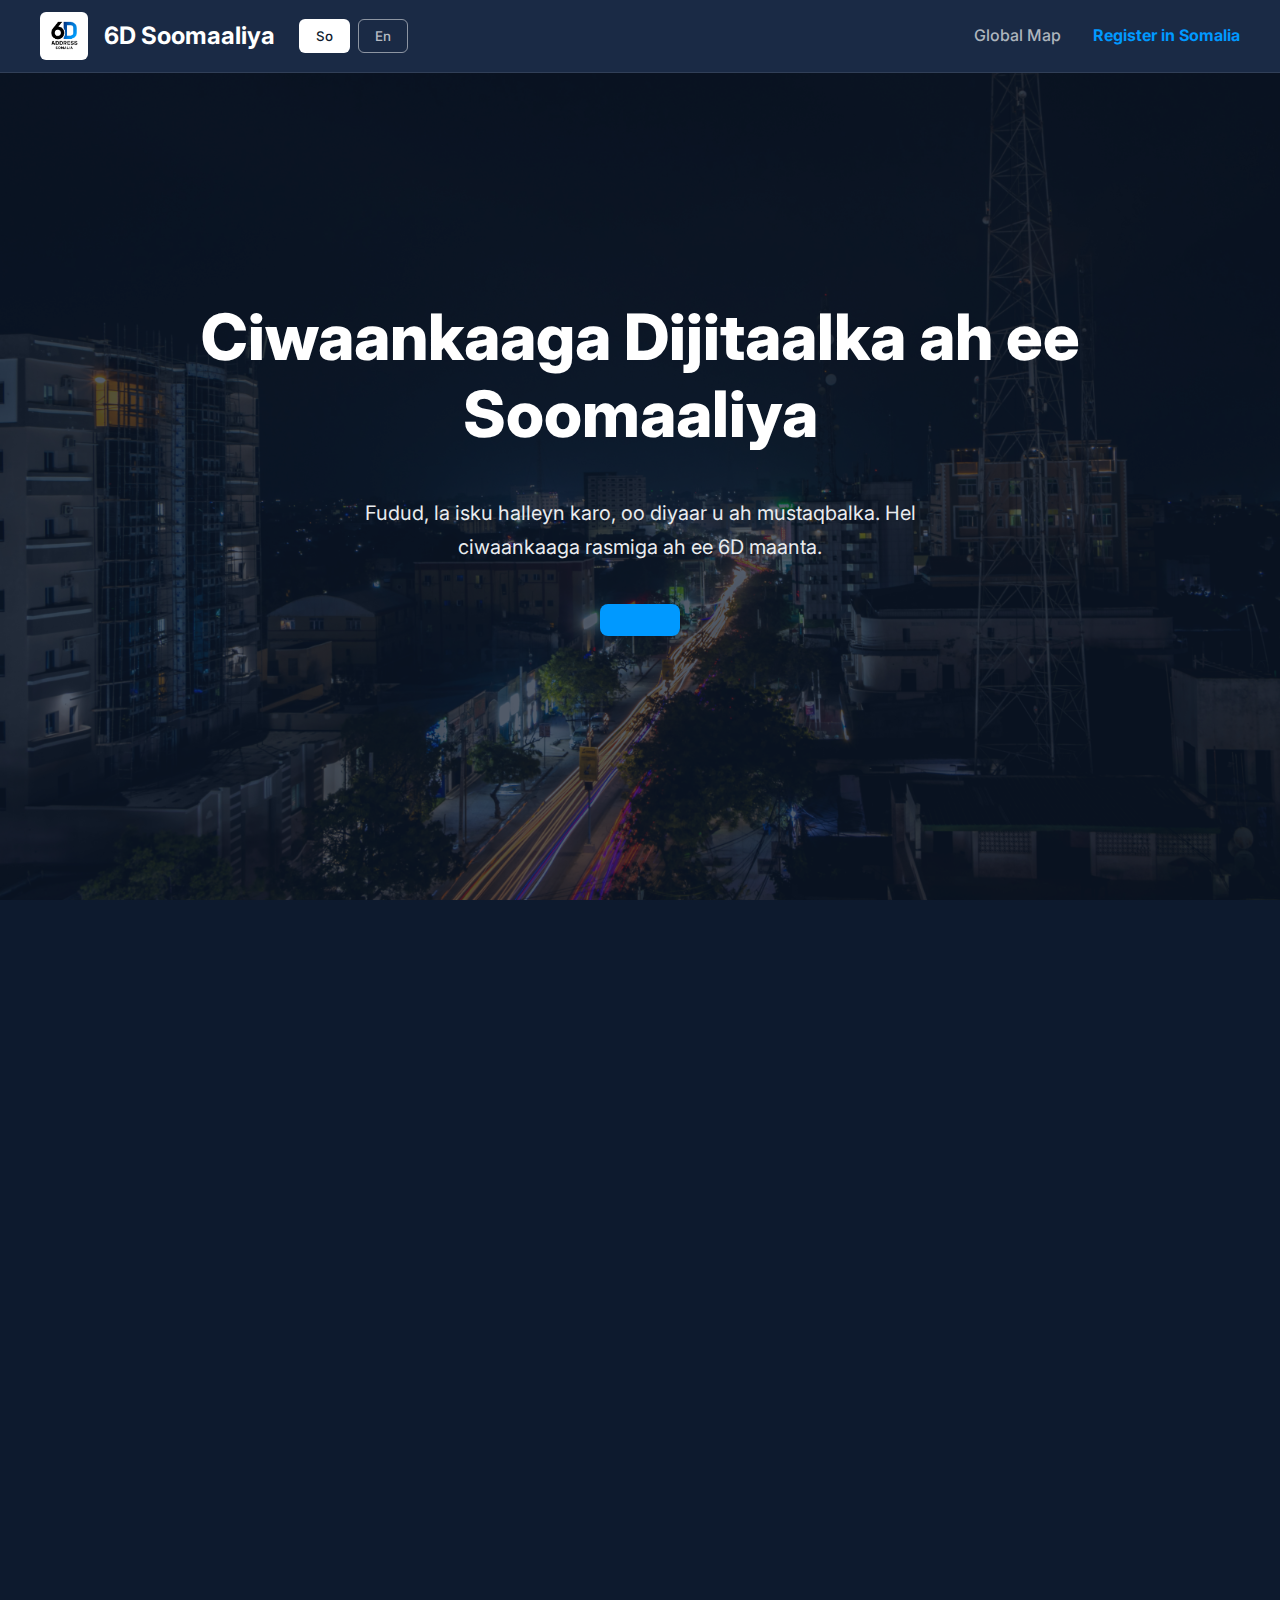
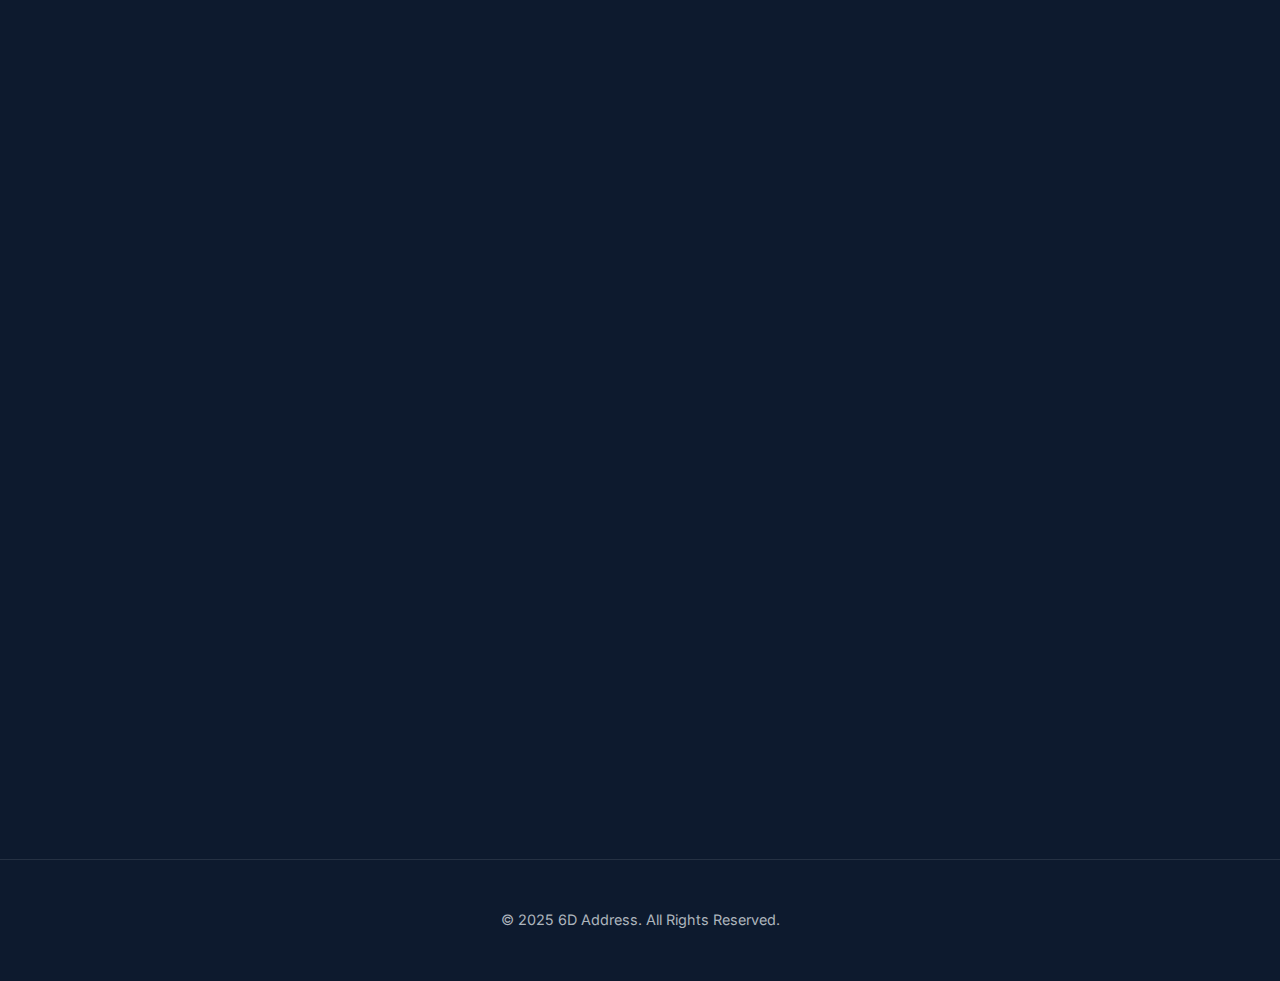
<file: public/countries/somalia/index.html>
<!DOCTYPE html>
<html lang="so">
<head>
    <meta charset="UTF-8">
    <meta name="viewport" content="width=device-width, initial-scale=1.0">
    <title>6D Address - Soomaaliya</title>
    <link rel="stylesheet" href="style.css"> 
    <link rel="preconnect" href="https://fonts.googleapis.com">
    <link rel="preconnect" href="https://fonts.gstatic.com" crossorigin>
    <link href="https://fonts.googleapis.com/css2?family=Inter:wght@400;500;700;800&display=swap" rel="stylesheet">
</head>
<body>

    <!-- MODIFIED: The navbar structure is now updated -->
    <nav class="site-nav">
        <div class="nav-container container">
            <div class="nav-left">
                <a href="/somalia/" class="nav-brand">
                    <!-- Correct path to the Somalia-specific logo -->
                    <img src="assets/logo-somalia.png" alt="6D Address Somalia Logo"> 
                    <span id="nav-brand-text"></span>
                </a>
                <div class="lang-switcher">
                    <button id="lang-so">So</button>
                    <button id="lang-en">En</button>
                </div>
            </div>
            <div class="nav-links">
                <a href="/" class="nav-link">Global Map</a>
                <a href="/somalia/" class="nav-link active">Register in Somalia</a>
            </div>
        </div>
    </nav>

    <div class="hero">
        <div class="hero-content container">
            <h1 id="hero-title" class="hero-title"></h1>
            <p id="hero-subtitle" class="hero-subtitle"></p>
            <a id="cta-btn" href="map.html" class="cta-button"></a>
        </div>
    </div>

    <div class="content-section">
        <div class="container">
            <div class="floating-panel reveal">
                <h2 id="benefits-title" class="section-title"></h2>
                <div class="benefits-grid">
                    <div class="benefit-card">
                        <div class="icon icon-blue"><svg xmlns="http://www.w3.org/2000/svg" width="24" height="24" fill="currentColor" viewBox="0 0 16 16"><path d="M15.854.146a.5.5 0 0 1 .11.54l-5.819 14.547a.75.75 0 0 1-1.329.124l-3.178-4.995L.643 7.184a.75.75 0 0 1 .124-1.33L15.314.037a.5.5 0 0 1 .54.11ZM6.636 10.07l2.761 4.338L14.13 2.576 6.636 10.07Zm6.787-8.201L1.591 6.602l4.339 2.76 7.494-7.493Z"/></svg></div>
                        <h3 id="benefit1-title"></h3><p id="benefit1-text"></p>
                    </div>
                    <div class="benefit-card">
                        <div class="icon icon-green"><svg xmlns="http://www.w3.org/2000/svg" width="24" height="24" fill="currentColor" viewBox="0 0 16 16"><path fill-rule="evenodd" d="M15.817.113A.5.5 0 0 1 16 .5v14a.5.5 0 0 1-.402.49l-5 1a.502.502 0 0 1-.196 0L5.5 15.01l-4.902.98A.5.5 0 0 1 0 15.5v-14a.5.5 0 0 1 .402-.49l5-1a.5.5 0 0 1 .196 0L10.5.99l4.902-.98a.5.5 0 0 1 .415.103zM10 1.91l-4-1v12.1l4 1V1.91zm5 .155L11 3.455v12.1l4-1V2.065zM5 14.09l-4 1V2.065l4-1v12.1z"/></svg></div>
                        <h3 id="benefit2-title"></h3><p id="benefit2-text"></p>
                    </div>
                    <div class="benefit-card">
                        <div class="icon icon-purple"><svg xmlns="http://www.w3.org/2000/svg" width="24" height="24" fill="currentColor" viewBox="0 0 16 16"><path d="M13.854 3.646a.5.5 0 0 1 0 .708l-7 7a.5.5 0 0 1-.708 0l-3.5-3.5a.5.5 0 1 1 .708-.708L6.5 10.293l6.646-6.647a.5.5 0 0 1 .708 0z"/></svg></div>
                        <h3 id="benefit3-title"></h3><p id="benefit3-text"></p>
                    </div>
                </div>
            </div>
        </div>
    </div>

    <div class="content-section">
        <div class="container reveal">
            <h2 id="steps-title" class="section-title"></h2>
            <div class="timeline">
                <div class="timeline-item reveal" data-step="1"><div class="timeline-content"><h3 id="step1-text"></h3></div></div>
                <div class="timeline-item reveal" data-step="2"><div class="timeline-content"><h3 id="step2-text"></h3></div></div>
                <div class="timeline-item reveal" data-step="3"><div class="timeline-content"><h3 id="step3-text"></h3></div></div>
                <div class="timeline-item reveal" data-step="4"><div class="timeline-content"><h3 id="step4-text"></h3></div></div>
            </div>
        </div>
    </div>

    <footer class="site-footer">
        <div class="container">
            &copy; 2025 6D Address. All Rights Reserved.
        </div>
    </footer>

    <script>
        const translations = {
            navBrandText: { so: "6D Soomaaliya", en: "6D Somalia" },
            heroTitle: { so: "Ciwaankaaga Dijitaalka ah ee Soomaaliya", en: "Your Digital Address for Somalia" },
            heroSubtitle: { so: "Fudud, la isku halleyn karo, oo diyaar u ah mustaqbalka. Hel ciwaankaaga rasmiga ah ee 6D maanta.", en: "Simple, reliable, and ready for the future. Get your official 6D Address today." },
            ctaButton: { so: "Diiwaan Geli Ciwaankaaga", en: "Register Your Address" },
            benefitsTitle: { so: "Ciwaan Fudud, Faa'iidooyin Weyn", en: "Simple Address, Powerful Benefits" },
            benefit1Title: { so: "Boostada & Xirmooyinka la Isku Halleyn Karo", en: "Reliable Mail & Packages" },
            benefit1Text: { so: "Hubi in alaabtaadu ay si sax ah kuugu soo gaarto mar walba.", en: "Ensure deliveries reach your doorstep accurately, every time." },
            benefit2Title: { so: "Adeegyo Hufan", en: "Efficient Services" },
            benefit2Text: { so: "Taksi, cunto geyn, gurmad degdeg ah, iyo hagidda oo dhakhso ah.", en: "Faster taxi, food delivery, emergency response, and navigation." },
            benefit3Title: { so: "Fudud in la Isticmaalo & la Wadaago", en: "Easy to Use & Share" },
            benefit3Text: { so: "Koodhkaaga gaarka ah ee 6-god ah waa mid fudud in la xasuusto lana wadaago.", en: "Your unique 6-digit code is simple to remember and communicate." },
            stepsTitle: { so: "Koodhkaaga Ku Hel Daqiiqado Gudahood", en: "Get Your Code in Seconds" },
            step1Text: { so: "Tag Diiwaangelinta", en: "Go to Register" },
            step2Text: { so: "Calaamadee Goobtaada", en: "Pinpoint Location" },
            step3Text: { so: "Hel Koodhka 6D", en: "Get 6D Code" },
            step4Text: { so: "Kudar Mobilka & Gudbi", en: "Add Mobile & Submit" }
        };

        const elements = {
            navBrandText: document.getElementById('nav-brand-text'),
            heroTitle: document.getElementById('hero-title'),
            heroSubtitle: document.getElementById('hero-subtitle'),
            ctaBtn: document.getElementById('cta-btn'),
            benefitsTitle: document.getElementById('benefits-title'),
            benefit1Title: document.getElementById('benefit1-title'),
            benefit1Text: document.getElementById('benefit1-text'),
            benefit2Title: document.getElementById('benefit2-title'),
            benefit2Text: document.getElementById('benefit2-text'),
            benefit3Title: document.getElementById('benefit3-title'),
            benefit3Text: document.getElementById('benefit3-text'),
            stepsTitle: document.getElementById('steps-title'),
            step1Text: document.getElementById('step1-text'),
            step2Text: document.getElementById('step2-text'),
            step3Text: document.getElementById('step3-text'),
            step4Text: document.getElementById('step4-text'),
            langSoBtn: document.getElementById('lang-so'),
            langEnBtn: document.getElementById('lang-en'),
            htmlEl: document.documentElement
        };

        function updateLanguage(lang) {
            elements.htmlEl.lang = lang;
            for (const key in elements) {
                if (elements[key] && translations[key] && translations[key][lang]) {
                    elements[key].textContent = translations[key][lang];
                }
            }
            if (lang === 'so') {
                elements.langSoBtn.classList.add('active');
                elements.langEnBtn.classList.remove('active');
            } else {
                elements.langEnBtn.classList.add('active');
                elements.langSoBtn.classList.remove('active');
            }
        }

        elements.langSoBtn.addEventListener('click', () => updateLanguage('so'));
        elements.langEnBtn.addEventListener('click', () => updateLanguage('en'));
        window.addEventListener('load', () => updateLanguage('so'));

        const revealElements = document.querySelectorAll('.reveal');
        const observer = new IntersectionObserver((entries) => {
            entries.forEach(entry => {
                if (entry.isIntersecting) {
                    entry.target.classList.add('visible');
                }
            });
        }, { threshold: 0.1 });
        revealElements.forEach(el => observer.observe(el));
    </script>
</body>
</html>
</file>
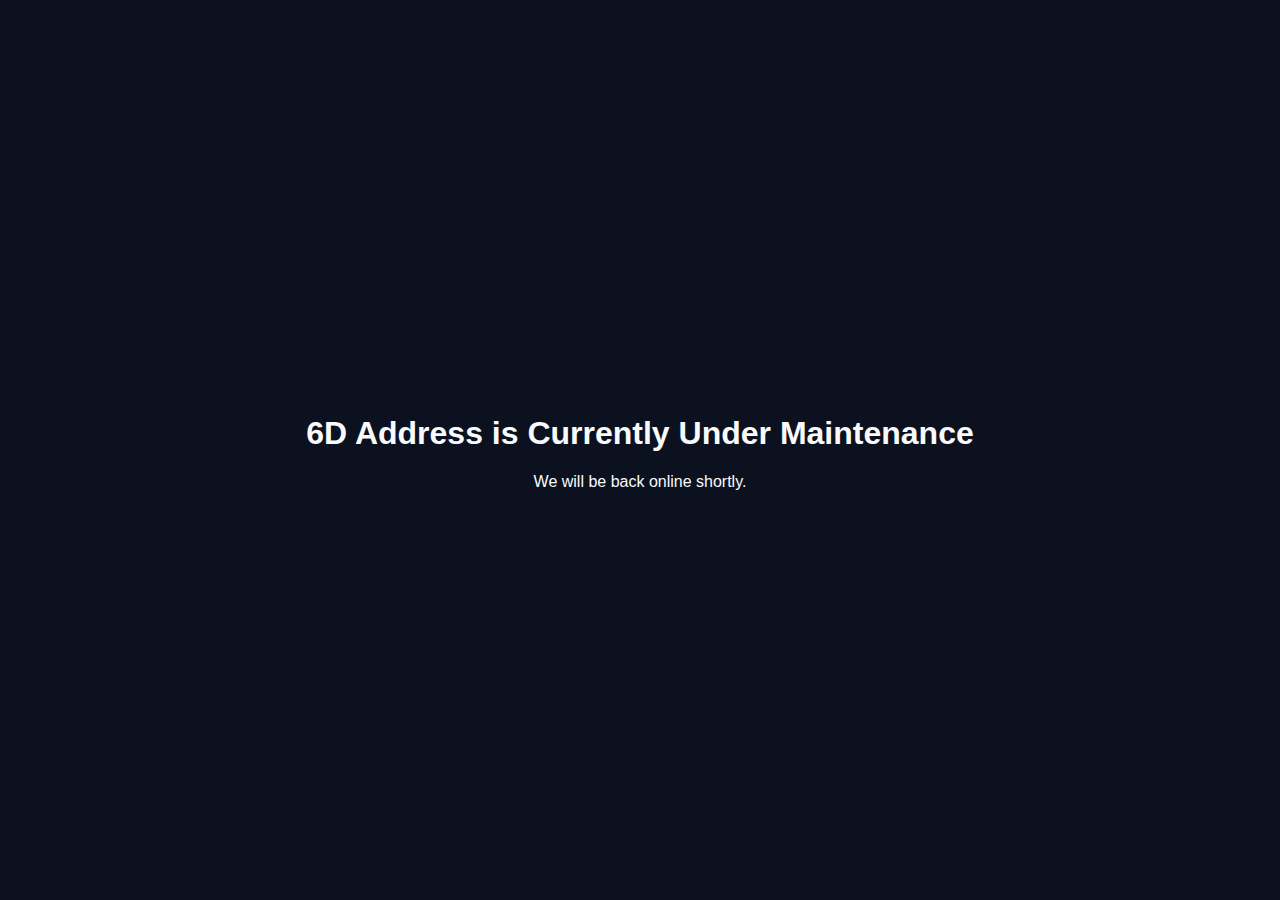
<file: maintenance.html>
<!DOCTYPE html>
<html lang="en">
<head>
    <meta charset="UTF-8">
    <meta name="viewport" content="width=device-width, initial-scale=1.0">
    <title>Under Maintenance</title>
    <style>
        body { background-color: #0c111f; color: #f9fafb; font-family: sans-serif; display: flex; justify-content: center; align-items: center; height: 100vh; margin: 0; }
        .container { text-align: center; }
        h1 { font-size: 2rem; }
    </style>
</head>
<body>
    <div class="container">
        <h1>6D Address is Currently Under Maintenance</h1>
        <p>We will be back online shortly.</p>
    </div>
</body>
</html>
</file>
<file: public/countries/somalia/style.css>
/* --- 6D Address - Somalia Landing Page Styles --- */

:root {
    --background-color: #0d1a2e;
    --panel-color: #1a2a45;
    --text-primary: #ffffff;
    --text-secondary: #adb5bd;
    --accent-color: #0099ff;
    --border-color: rgba(255, 255, 255, 0.1);
}

body {
    font-family: 'Inter', sans-serif;
    margin: 0;
    background-color: var(--background-color);
    color: var(--text-primary);
    line-height: 1.7;
}

.container {
    max-width: 1200px; /* Wider container for the navbar */
    margin: 0 auto;
    padding: 0 1.5rem;
}

/* --- MODIFIED NAVIGATION BAR STYLES --- */
.site-nav {
    background-color: var(--panel-color);
    padding: 0.75rem 0; /* Reduced padding */
    border-bottom: 1px solid var(--border-color);
    position: fixed;
    top: 0;
    left: 0;
    width: 100%;
    z-index: 1000;
    box-sizing: border-box;
}

.nav-container {
    display: flex;
    justify-content: space-between;
    align-items: center;
}

/* NEW: Container for the left side elements */
.nav-left {
    display: flex;
    align-items: center;
    gap: 1.5rem; /* Space between logo and language switcher */
}

.nav-brand {
    display: flex;
    align-items: center;
    gap: 1rem;
    text-decoration: none;
    font-size: 1.5rem;
    font-weight: 700;
    color: var(--text-primary);
}

.nav-brand img {
    height: 40px;
    background-color: white;
    border-radius: 6px;
    padding: 4px;
}

.lang-switcher { display: flex; gap: 0.5rem; }
.lang-switcher button { background: none; border: 1px solid rgba(255, 255, 255, 0.5); color: rgba(255, 255, 255, 0.7); padding: 0.5rem 1rem; border-radius: 6px; cursor: pointer; font-family: 'Inter', sans-serif; font-weight: 500; transition: all 0.2s; }
.lang-switcher button:hover { background-color: rgba(255, 255, 255, 0.1); }
.lang-switcher button.active { background-color: #ffffff; color: var(--background-color); }

.nav-links { display: flex; gap: 2rem; }
.nav-link { color: var(--text-secondary); text-decoration: none; font-weight: 500; transition: color 0.2s; }
.nav-link:hover { color: var(--text-primary); }
.nav-link.active { color: var(--accent-color); font-weight: 700; }

/* --- HERO SECTION (Unchanged) --- */
.hero { position: relative; height: 100vh; display: flex; align-items: center; justify-content: center; text-align: center; background-image: url('assets/hero-somalia.png'); background-size: cover; background-position: center center; }
.hero::before { content: ''; position: absolute; top: 0; left: 0; width: 100%; height: 100%; background-color: rgba(13, 26, 46, 0.7); z-index: 1; }
.hero-content { position: relative; z-index: 2; }
.hero-title { font-size: 4rem; font-weight: 800; line-height: 1.2; }
.hero-subtitle { font-size: 1.25rem; color: #e9ecef; margin-top: 1rem; margin-bottom: 2.5rem; max-width: 600px; margin-left: auto; margin-right: auto; }
.cta-button { display: inline-block; padding: 1rem 2.5rem; background-color: var(--accent-color); color: white; font-size: 1.1rem; font-weight: 700; text-decoration: none; border-radius: 8px; transition: all 0.3s ease; }
.cta-button:hover { transform: translateY(-3px); box-shadow: 0 10px 20px rgba(0, 153, 255, 0.2); }

/* --- CONTENT SECTIONS (Unchanged) --- */
.content-section { padding: 8rem 0; }
.section-title { text-align: center; font-size: 2.5rem; font-weight: 800; margin-bottom: 4rem; }
.floating-panel { background-color: var(--panel-color); border: 1px solid var(--border-color); border-radius: 16px; padding: 4rem; box-shadow: 0 10px 40px rgba(0,0,0,0.2); }
.benefits-grid { display: grid; grid-template-columns: repeat(auto-fit, minmax(280px, 1fr)); gap: 3rem; }
.benefit-card { text-align: center; }
.benefit-card .icon { display: inline-flex; align-items: center; justify-content: center; width: 60px; height: 60px; border-radius: 50%; margin-bottom: 1.5rem; }
.benefit-card h3 { font-size: 1.25rem; font-weight: 700; margin-bottom: 0.5rem; color: var(--text-primary); }
.benefit-card p { color: var(--text-secondary); font-size: 1rem; }
.icon-blue { background-color: rgba(0, 153, 255, 0.1); color: var(--accent-color); }
.icon-green { background-color: rgba(25, 135, 84, 0.1); color: #35a273; }
.icon-purple { background-color: rgba(111, 66, 193, 0.1); color: #8d62dc; }
.timeline { position: relative; max-width: 400px; margin: 0 auto; }
.timeline::after { content: ''; position: absolute; width: 3px; background-color: var(--border-color); top: 0; bottom: 0; left: 24px; z-index: 1; }
.timeline-item { position: relative; padding-left: 80px; margin-bottom: 50px; }
.timeline-item:last-child { margin-bottom: 0; }
.timeline-item::before { content: attr(data-step); position: absolute; left: 0; width: 50px; height: 50px; background-color: var(--accent-color); color: white; border-radius: 50%; z-index: 2; display: flex; align-items: center; justify-content: center; font-size: 1.5rem; font-weight: 700; }
.timeline-content h3 { font-size: 1.2rem; color: var(--text-primary); margin: 0; padding-top: 12px; }
.reveal { opacity: 0; transform: translateY(30px); transition: opacity 0.8s cubic-bezier(0.25, 1, 0.5, 1), transform 0.8s cubic-bezier(0.25, 1, 0.5, 1); }
.reveal.visible { opacity: 1; transform: translateY(0); }
.site-footer { padding: 3rem 0; text-align: center; border-top: 1px solid var(--border-color); color: var(--text-secondary); font-size: 0.9rem; }
</file>
